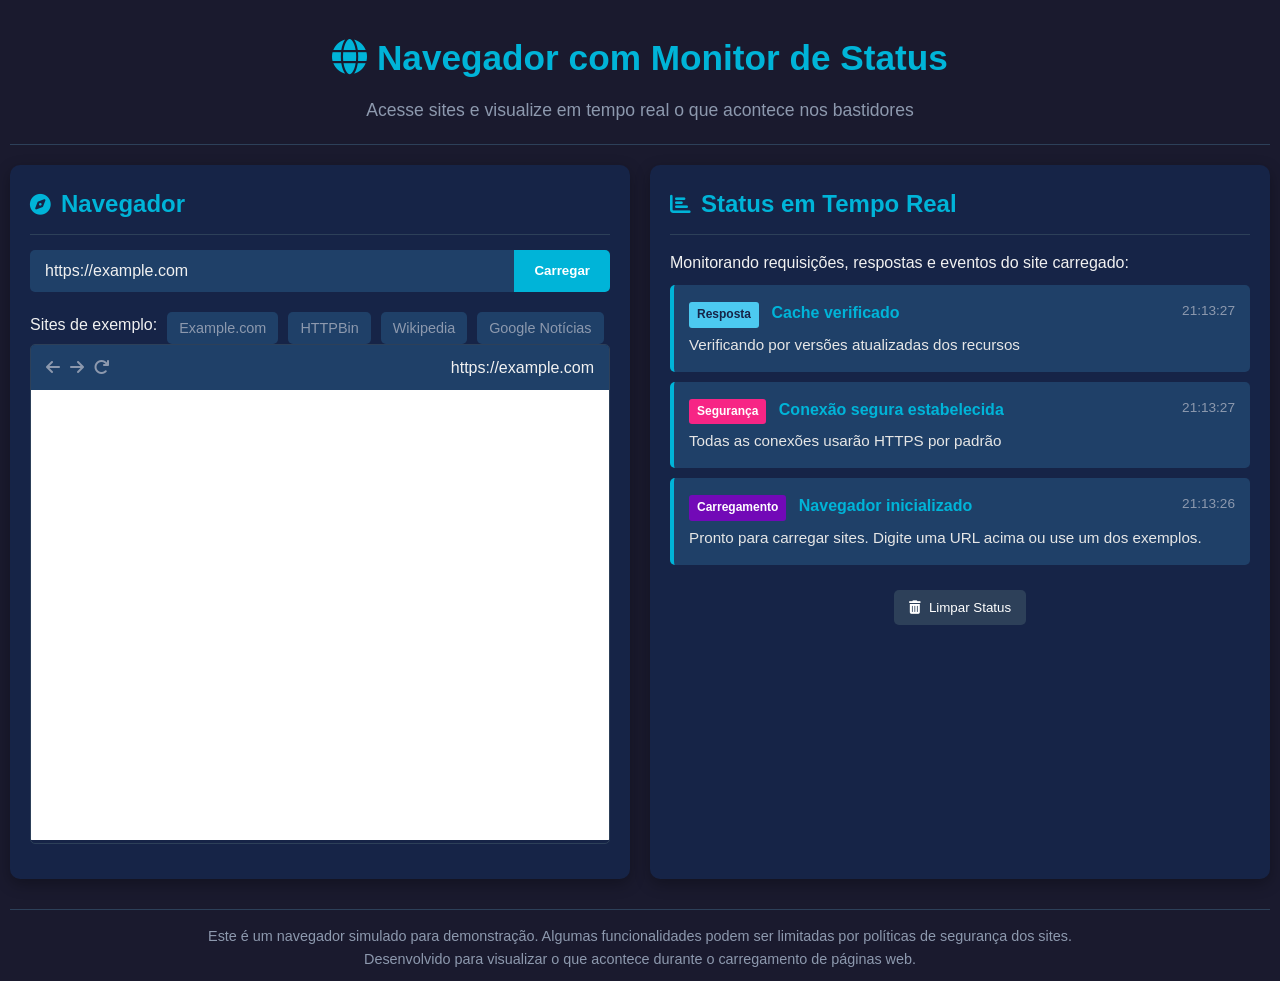
<file: index.html>
<!DOCTYPE html>
<html lang="pt-BR">
<head>
    <meta charset="UTF-8">
    <meta name="viewport" content="width=device-width, initial-scale=1.0">
    <title>Navegador com Status em Tempo Real</title>
    <link rel="stylesheet" href="https://cdnjs.cloudflare.com/ajax/libs/font-awesome/6.4.0/css/all.min.css">
    <style>
        * {
            margin: 0;
            padding: 0;
            box-sizing: border-box;
            font-family: 'Segoe UI', Tahoma, Geneva, Verdana, sans-serif;
        }
        
        body {
            background-color: #1a1a2e;
            color: #f1f1f1;
            line-height: 1.6;
            padding: 10px;
            min-height: 100vh;
        }
        
        .container {
            max-width: 1400px;
            margin: 0 auto;
        }
        
        header {
            text-align: center;
            padding: 20px 0;
            border-bottom: 1px solid #2d4059;
            margin-bottom: 20px;
        }
        
        h1 {
            color: #00b4d8;
            margin-bottom: 10px;
            font-size: 2.2rem;
        }
        
        .subtitle {
            color: #8d99ae;
            font-size: 1.1rem;
        }
        
        .app-container {
            display: flex;
            flex-direction: column;
            gap: 20px;
        }
        
        @media (min-width: 992px) {
            .app-container {
                flex-direction: row;
            }
            
            .browser-section, .status-section {
                flex: 1;
            }
        }
        
        .panel {
            background-color: #162447;
            border-radius: 10px;
            padding: 20px;
            box-shadow: 0 5px 15px rgba(0, 0, 0, 0.3);
            height: 100%;
        }
        
        .section-title {
            display: flex;
            align-items: center;
            margin-bottom: 15px;
            padding-bottom: 10px;
            border-bottom: 1px solid #2d4059;
            color: #00b4d8;
        }
        
        .section-title i {
            margin-right: 10px;
            font-size: 1.3rem;
        }
        
        .url-input-container {
            display: flex;
            margin-bottom: 20px;
        }
        
        #urlInput {
            flex: 1;
            padding: 12px 15px;
            border: none;
            border-radius: 5px 0 0 5px;
            background-color: #1f4068;
            color: #f1f1f1;
            font-size: 1rem;
        }
        
        #loadBtn {
            background-color: #00b4d8;
            color: white;
            border: none;
            padding: 0 20px;
            border-radius: 0 5px 5px 0;
            cursor: pointer;
            font-weight: bold;
            transition: background-color 0.3s;
        }
        
        #loadBtn:hover {
            background-color: #0096c7;
        }
        
        .browser-window {
            border: 1px solid #2d4059;
            border-radius: 5px;
            overflow: hidden;
            margin-bottom: 15px;
            height: 500px;
        }
        
        .browser-header {
            background-color: #1f4068;
            padding: 10px 15px;
            display: flex;
            justify-content: space-between;
            align-items: center;
        }
        
        .browser-controls {
            display: flex;
            gap: 10px;
        }
        
        .browser-controls button {
            background: none;
            border: none;
            color: #8d99ae;
            cursor: pointer;
            font-size: 1rem;
            transition: color 0.3s;
        }
        
        .browser-controls button:hover {
            color: #00b4d8;
        }
        
        .browser-frame {
            width: 100%;
            height: calc(100% - 48px);
            border: none;
            background-color: white;
        }
        
        .status-list {
            list-style-type: none;
            max-height: 450px;
            overflow-y: auto;
            margin-top: 10px;
        }
        
        .status-item {
            background-color: #1f4068;
            margin-bottom: 10px;
            padding: 15px;
            border-radius: 5px;
            border-left: 4px solid #00b4d8;
            animation: fadeIn 0.5s;
        }
        
        @keyframes fadeIn {
            from { opacity: 0; transform: translateY(10px); }
            to { opacity: 1; transform: translateY(0); }
        }
        
        .status-header {
            display: flex;
            justify-content: space-between;
            margin-bottom: 5px;
        }
        
        .status-title {
            font-weight: bold;
            color: #00b4d8;
        }
        
        .status-time {
            color: #8d99ae;
            font-size: 0.85rem;
        }
        
        .status-content {
            color: #e6e6e6;
            font-size: 0.95rem;
        }
        
        .status-type {
            display: inline-block;
            padding: 3px 8px;
            border-radius: 3px;
            font-size: 0.75rem;
            font-weight: bold;
            margin-right: 8px;
        }
        
        .type-request { background-color: #4361ee; color: white; }
        .type-response { background-color: #4cc9f0; color: #162447; }
        .type-security { background-color: #f72585; color: white; }
        .type-loading { background-color: #7209b7; color: white; }
        .type-resource { background-color: #38b000; color: white; }
        
        .clear-btn {
            background-color: #2d4059;
            color: white;
            border: none;
            padding: 10px 15px;
            border-radius: 5px;
            cursor: pointer;
            display: flex;
            align-items: center;
            justify-content: center;
            margin: 15px auto 0;
            transition: background-color 0.3s;
        }
        
        .clear-btn:hover {
            background-color: #f72585;
        }
        
        .clear-btn i {
            margin-right: 8px;
        }
        
        .footer {
            text-align: center;
            margin-top: 30px;
            padding-top: 15px;
            border-top: 1px solid #2d4059;
            color: #8d99ae;
            font-size: 0.9rem;
        }
        
        .loader {
            display: none;
            text-align: center;
            padding: 20px;
        }
        
        .spinner {
            border: 4px solid rgba(0, 0, 0, 0.1);
            border-radius: 50%;
            border-top: 4px solid #00b4d8;
            width: 40px;
            height: 40px;
            animation: spin 1s linear infinite;
            margin: 0 auto 10px;
        }
        
        @keyframes spin {
            0% { transform: rotate(0deg); }
            100% { transform: rotate(360deg); }
        }
        
        .demo-sites {
            display: flex;
            flex-wrap: wrap;
            gap: 10px;
            margin-top: 15px;
        }
        
        .demo-btn {
            background-color: #1f4068;
            border: none;
            color: #8d99ae;
            padding: 8px 12px;
            border-radius: 5px;
            cursor: pointer;
            font-size: 0.9rem;
            transition: all 0.3s;
        }
        
        .demo-btn:hover {
            background-color: #00b4d8;
            color: white;
        }
    </style>
</head>
<body>
    <div class="container">
        <header>
            <h1><i class="fas fa-globe"></i> Navegador com Monitor de Status</h1>
            <p class="subtitle">Acesse sites e visualize em tempo real o que acontece nos bastidores</p>
        </header>
        
        <div class="app-container">
            <section class="browser-section">
                <div class="panel">
                    <h2 class="section-title"><i class="fas fa-compass"></i> Navegador</h2>
                    
                    <div class="url-input-container">
                        <input type="url" id="urlInput" placeholder="Digite uma URL (ex: https://exemplo.com)" value="https://example.com">
                        <button id="loadBtn">Carregar</button>
                    </div>
                    
                    <div class="demo-sites">
                        <p>Sites de exemplo:</p>
                        <button class="demo-btn" data-url="https://example.com">Example.com</button>
                        <button class="demo-btn" data-url="https://httpbin.org">HTTPBin</button>
                        <button class="demo-btn" data-url="https://wikipedia.org">Wikipedia</button>
                        <button class="demo-btn" data-url="https://news.google.com">Google Notícias</button>
                    </div>
                    
                    <div class="browser-window">
                        <div class="browser-header">
                            <div class="browser-controls">
                                <button id="backBtn" title="Voltar"><i class="fas fa-arrow-left"></i></button>
                                <button id="forwardBtn" title="Avançar"><i class="fas fa-arrow-right"></i></button>
                                <button id="refreshBtn" title="Recarregar"><i class="fas fa-redo"></i></button>
                            </div>
                            <div id="currentUrl">https://example.com</div>
                        </div>
                        <iframe id="browserFrame" class="browser-frame" src="https://example.com"></iframe>
                    </div>
                    
                    <div class="loader" id="loader">
                        <div class="spinner"></div>
                        <p>Carregando página...</p>
                    </div>
                </div>
            </section>
            
            <section class="status-section">
                <div class="panel">
                    <h2 class="section-title"><i class="fas fa-chart-bar"></i> Status em Tempo Real</h2>
                    <p>Monitorando requisições, respostas e eventos do site carregado:</p>
                    
                    <ul class="status-list" id="statusList">
                        <!-- Itens de status serão adicionados dinamicamente aqui -->
                    </ul>
                    
                    <button class="clear-btn" id="clearStatusBtn"><i class="fas fa-trash-alt"></i> Limpar Status</button>
                </div>
            </section>
        </div>
        
        <div class="footer">
            <p>Este é um navegador simulado para demonstração. Algumas funcionalidades podem ser limitadas por políticas de segurança dos sites.</p>
            <p>Desenvolvido para visualizar o que acontece durante o carregamento de páginas web.</p>
        </div>
    </div>

    <script>
        // Elementos DOM
        const urlInput = document.getElementById('urlInput');
        const loadBtn = document.getElementById('loadBtn');
        const browserFrame = document.getElementById('browserFrame');
        const currentUrl = document.getElementById('currentUrl');
        const backBtn = document.getElementById('backBtn');
        const forwardBtn = document.getElementById('forwardBtn');
        const refreshBtn = document.getElementById('refreshBtn');
        const statusList = document.getElementById('statusList');
        const clearStatusBtn = document.getElementById('clearStatusBtn');
        const loader = document.getElementById('loader');
        const demoBtns = document.querySelectorAll('.demo-btn');
        
        // Histórico de navegação simulado
        let history = ['https://example.com'];
        let historyIndex = 0;
        
        // Adicionar um item ao status
        function addStatusItem(type, title, content) {
            const now = new Date();
            const timeString = `${now.getHours().toString().padStart(2, '0')}:${now.getMinutes().toString().padStart(2, '0')}:${now.getSeconds().toString().padStart(2, '0')}`;
            
            const statusItem = document.createElement('li');
            statusItem.className = 'status-item';
            
            let typeClass = 'type-request';
            let typeText = 'Requisição';
            
            switch(type) {
                case 'response': 
                    typeClass = 'type-response';
                    typeText = 'Resposta';
                    break;
                case 'security': 
                    typeClass = 'type-security';
                    typeText = 'Segurança';
                    break;
                case 'loading': 
                    typeClass = 'type-loading';
                    typeText = 'Carregamento';
                    break;
                case 'resource': 
                    typeClass = 'type-resource';
                    typeText = 'Recurso';
                    break;
            }
            
            statusItem.innerHTML = `
                <div class="status-header">
                    <div class="status-title">
                        <span class="status-type ${typeClass}">${typeText}</span> ${title}
                    </div>
                    <div class="status-time">${timeString}</div>
                </div>
                <div class="status-content">${content}</div>
            `;
            
            statusList.prepend(statusItem);
            
            // Limitar a lista a 50 itens
            if (statusList.children.length > 50) {
                statusList.removeChild(statusList.lastChild);
            }
        }
        
        // Função para carregar URL no iframe
        function loadUrl(url) {
            // Validação básica de URL
            if (!url.startsWith('http://') && !url.startsWith('https://')) {
                url = 'https://' + url;
            }
            
            // Atualizar input e URL atual
            urlInput.value = url;
            currentUrl.textContent = url;
            
            // Mostrar loader
            loader.style.display = 'block';
            browserFrame.style.opacity = '0.5';
            
            // Adicionar ao histórico se for uma nova navegação
            if (url !== history[historyIndex]) {
                history = history.slice(0, historyIndex + 1);
                history.push(url);
                historyIndex++;
            }
            
            // Simular eventos de carregamento
            addStatusItem('loading', 'Iniciando carregamento da página', `Carregando URL: ${url}`);
            
            // Simular requisição DNS
            setTimeout(() => {
                addStatusItem('request', 'Resolução DNS', `Resolvendo nome de domínio para ${new URL(url).hostname}`);
            }, 300);
            
            // Simular estabelecimento de conexão
            setTimeout(() => {
                addStatusItem('request', 'Estabelecendo conexão', `Conectando ao servidor ${new URL(url).hostname} na porta 443 (HTTPS)`);
            }, 800);
            
            // Simular handshake TLS
            setTimeout(() => {
                addStatusItem('security', 'Handshake TLS', `Negociando conexão segura com o servidor usando TLS 1.3`);
            }, 1200);
            
            // Simular requisição HTTP
            setTimeout(() => {
                addStatusItem('request', 'Enviando requisição HTTP', `GET ${new URL(url).pathname || '/'} HTTP/2`);
            }, 1800);
            
            // Simular resposta do servidor
            setTimeout(() => {
                addStatusItem('response', 'Resposta do servidor', `Status 200 OK, tamanho aproximado: 15KB`);
            }, 2400);
            
            // Simular carregamento de recursos
            setTimeout(() => {
                addStatusItem('resource', 'Carregando recursos da página', `Baixando CSS, JavaScript e imagens...`);
            }, 3000);
            
            // Carregar a página no iframe
            browserFrame.src = url;
            
            // Ocultar loader após 3.5 segundos (simulação)
            setTimeout(() => {
                loader.style.display = 'none';
                browserFrame.style.opacity = '1';
                addStatusItem('loading', 'Página carregada com sucesso', `Renderização completa de ${url}`);
            }, 3500);
            
            // Simular alguns eventos após o carregamento
            setTimeout(() => {
                addStatusItem('resource', 'Recurso carregado', 'script.js carregado e executado');
                addStatusItem('resource', 'Recurso carregado', 'styles.css aplicado');
                addStatusItem('response', 'Requisição AJAX', 'Dados adicionais carregados via fetch()');
            }, 4000);
        }
        
        // Event Listeners
        loadBtn.addEventListener('click', () => {
            const url = urlInput.value.trim();
            if (url) {
                loadUrl(url);
            }
        });
        
        urlInput.addEventListener('keypress', (e) => {
            if (e.key === 'Enter') {
                const url = urlInput.value.trim();
                if (url) {
                    loadUrl(url);
                }
            }
        });
        
        backBtn.addEventListener('click', () => {
            if (historyIndex > 0) {
                historyIndex--;
                loadUrl(history[historyIndex]);
            }
        });
        
        forwardBtn.addEventListener('click', () => {
            if (historyIndex < history.length - 1) {
                historyIndex++;
                loadUrl(history[historyIndex]);
            }
        });
        
        refreshBtn.addEventListener('click', () => {
            const current = history[historyIndex];
            addStatusItem('loading', 'Recarregando página', `Atualizando ${current}`);
            loadUrl(current);
        });
        
        clearStatusBtn.addEventListener('click', () => {
            statusList.innerHTML = '';
            addStatusItem('loading', 'Log de status limpo', 'Todos os itens anteriores foram removidos');
        });
        
        // Adicionar eventos para botões de demonstração
        demoBtns.forEach(btn => {
            btn.addEventListener('click', () => {
                const url = btn.getAttribute('data-url');
                loadUrl(url);
            });
        });
        
        // Simular eventos do iframe (não é possível acessar realmente devido a políticas de segurança)
        browserFrame.addEventListener('load', () => {
            // Em um ambiente real, aqui seria possível monitorar eventos reais do iframe
            // Mas devido à política de mesma origem (same-origin policy), isso é limitado
        });
        
        // Inicializar com um status
        addStatusItem('loading', 'Navegador inicializado', 'Pronto para carregar sites. Digite uma URL acima ou use um dos exemplos.');
        
        // Adicionar alguns status iniciais para demonstração
        setTimeout(() => {
            addStatusItem('security', 'Conexão segura estabelecida', 'Todas as conexões usarão HTTPS por padrão');
            addStatusItem('response', 'Cache verificado', 'Verificando por versões atualizadas dos recursos');
        }, 1000);
    </script>
</body>
</html>
</file>
